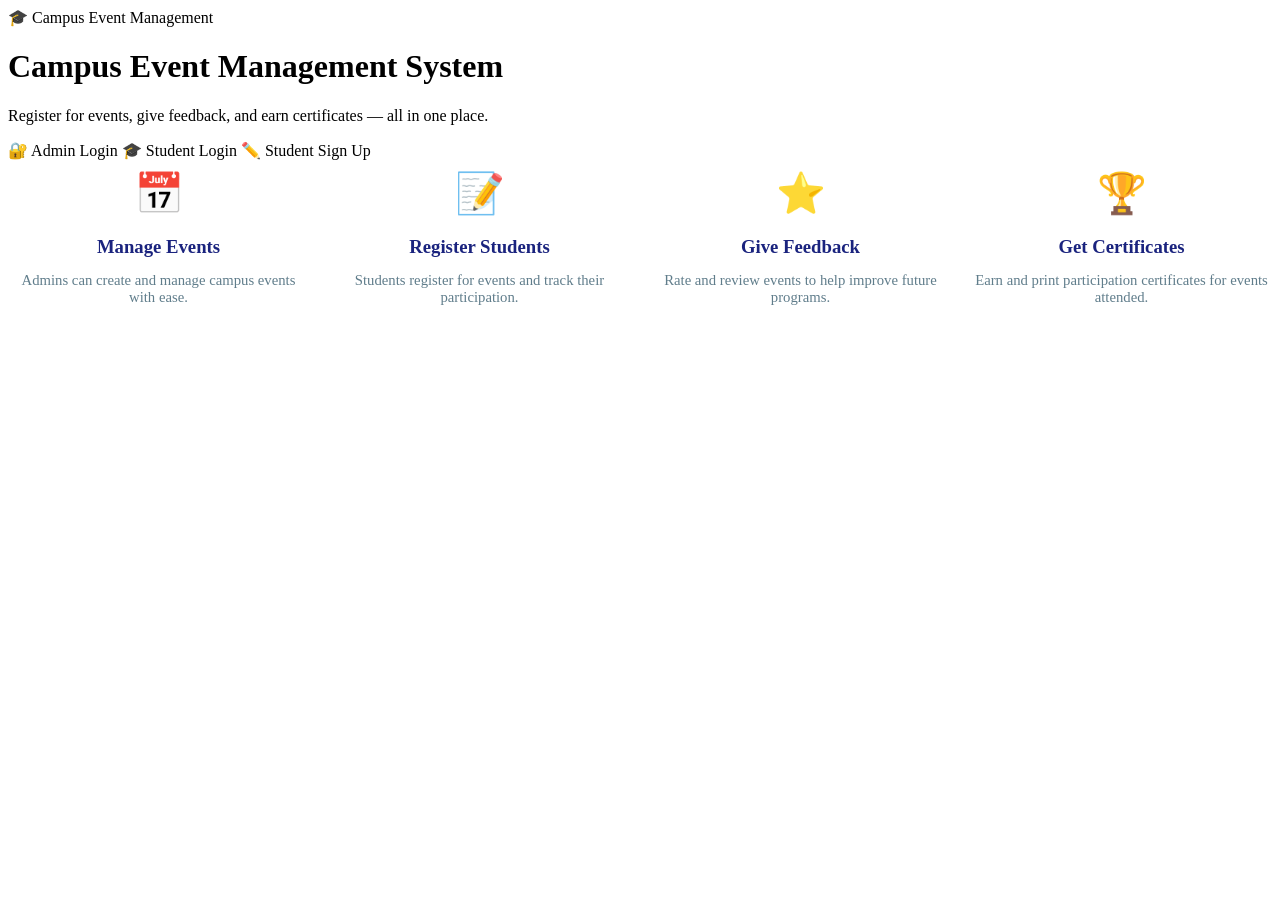
<file: src/main/resources/templates/index.html>
<!DOCTYPE html>
<html xmlns:th="http://www.thymeleaf.org" lang="en">
<head>
    <meta charset="UTF-8"/>
    <meta name="viewport" content="width=device-width, initial-scale=1.0"/>
    <title>Campus Event Management</title>
    <link rel="stylesheet" th:href="@{/css/style.css}"/>
</head>
<body>

<nav class="navbar">
    <span class="brand">🎓 Campus Event Management</span>
</nav>

<div class="hero">
    <h1>Campus Event Management System</h1>
    <p>Register for events, give feedback, and earn certificates — all in one place.</p>
    <div class="btn-group">
        <a th:href="@{/admin/login}" class="btn btn-white">🔐 Admin Login</a>
        <a th:href="@{/student/login}" class="btn btn-warning">🎓 Student Login</a>
        <a th:href="@{/student/signup}" class="btn btn-signup">✏️ Student Sign Up</a>
    </div>
</div>

<div class="container">
    <div style="display:grid; grid-template-columns: repeat(auto-fit, minmax(260px,1fr)); gap:20px; margin-top: 10px;">

        <div class="card" style="text-align:center;">
            <div style="font-size:2.5rem; margin-bottom:12px;">📅</div>
            <h3 style="color:#1a237e; margin-bottom:8px;">Manage Events</h3>
            <p style="color:#607d8b; font-size:0.92rem;">Admins can create and manage campus events with ease.</p>
        </div>

        <div class="card" style="text-align:center;">
            <div style="font-size:2.5rem; margin-bottom:12px;">📝</div>
            <h3 style="color:#1a237e; margin-bottom:8px;">Register Students</h3>
            <p style="color:#607d8b; font-size:0.92rem;">Students register for events and track their participation.</p>
        </div>

        <div class="card" style="text-align:center;">
            <div style="font-size:2.5rem; margin-bottom:12px;">⭐</div>
            <h3 style="color:#1a237e; margin-bottom:8px;">Give Feedback</h3>
            <p style="color:#607d8b; font-size:0.92rem;">Rate and review events to help improve future programs.</p>
        </div>

        <div class="card" style="text-align:center;">
            <div style="font-size:2.5rem; margin-bottom:12px;">🏆</div>
            <h3 style="color:#1a237e; margin-bottom:8px;">Get Certificates</h3>
            <p style="color:#607d8b; font-size:0.92rem;">Earn and print participation certificates for events attended.</p>
        </div>

    </div>
</div>

</body>
</html>
</file>
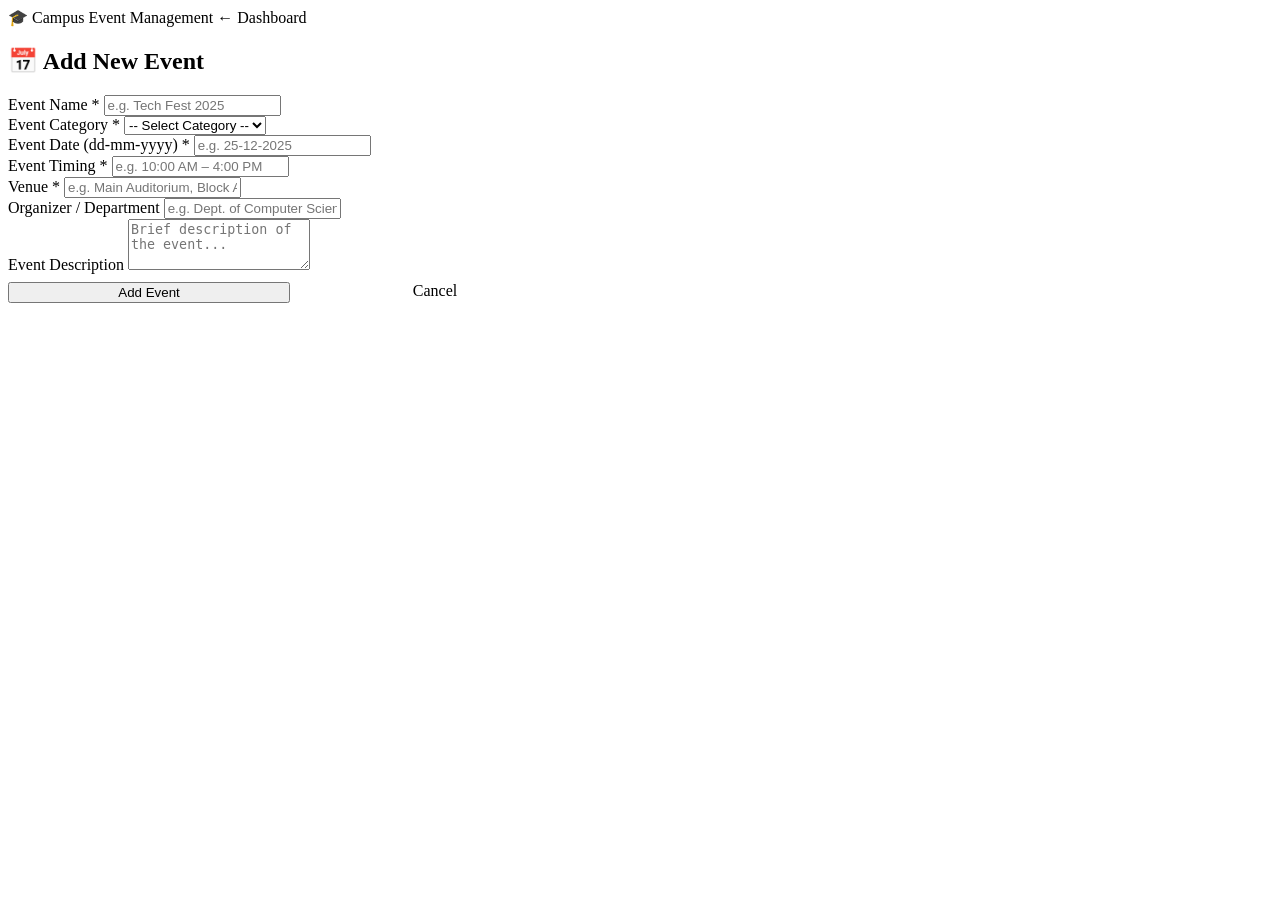
<file: src/main/resources/templates/add-event.html>
<!DOCTYPE html>
<html xmlns:th="http://www.thymeleaf.org" lang="en">
<head>
    <meta charset="UTF-8"/>
    <meta name="viewport" content="width=device-width, initial-scale=1.0"/>
    <title>Add Event</title>
    <link rel="stylesheet" th:href="@{/css/style.css}"/>
</head>
<body>

<nav class="navbar">
    <span class="brand">🎓 Campus Event Management</span>
    <a th:href="@{/admin/dashboard}">← Dashboard</a>
</nav>

<div class="container-sm" style="max-width:560px;">
    <div class="card">
        <h2>📅 Add New Event</h2>

        <div th:if="${error}" class="alert alert-danger" th:text="${error}"></div>

        <form method="post" th:action="@{/admin/events/add}" id="addEventForm">

            <div class="form-group">
                <label>Event Name *</label>
                <input type="text" name="eventName" class="form-control"
                       placeholder="e.g. Tech Fest 2025" required/>
            </div>

            <div class="form-group">
                <label>Event Category *</label>
                <select name="eventCategory" class="form-control" required>
                    <option value="" disabled selected>-- Select Category --</option>
                    <option value="Technical">🖥️ Technical</option>
                    <option value="Non-Technical">🎨 Non-Technical</option>
                </select>
            </div>

            <div class="form-row">
                <div class="form-group" style="flex:1;">
                    <label>Event Date (dd-mm-yyyy) *</label>
                    <input type="text" name="date" id="eventDate" class="form-control"
                           placeholder="e.g. 25-12-2025"
                           pattern="\d{2}-\d{2}-\d{4}" title="Format: dd-mm-yyyy"
                           required oninput="validateDate(this)"/>
                    <small id="dateMsg" class="field-hint"></small>
                </div>
                <div class="form-group" style="flex:1;">
                    <label>Event Timing *</label>
                    <input type="text" name="timing" class="form-control"
                           placeholder="e.g. 10:00 AM – 4:00 PM" required/>
                </div>
            </div>

            <div class="form-group">
                <label>Venue *</label>
                <input type="text" name="venue" class="form-control"
                       placeholder="e.g. Main Auditorium, Block A" required/>
            </div>

            <div class="form-group">
                <label>Organizer / Department</label>
                <input type="text" name="organizer" class="form-control"
                       placeholder="e.g. Dept. of Computer Science"/>
            </div>

            <div class="form-group">
                <label>Event Description</label>
                <textarea name="description" class="form-control" rows="3"
                          placeholder="Brief description of the event..." maxlength="500"
                          style="resize:vertical;"></textarea>
            </div>

            <div style="display:flex; gap:12px; margin-top:8px;">
                <button type="submit" class="btn btn-primary" style="flex:1;" id="submitBtn">Add Event</button>
                <a th:href="@{/admin/dashboard}" class="btn btn-secondary" style="flex:1; text-align:center;">Cancel</a>
            </div>
        </form>
    </div>
</div>

<script>
function validateDate(input) {
    const msg = document.getElementById('dateMsg');
    const btn = document.getElementById('submitBtn');
    const val = input.value;
    if (val.length < 10) { msg.textContent = ''; msg.className = 'field-hint'; return; }

    const parts = val.split('-');
    if (parts.length !== 3) return;
    const [dd, mm, yyyy] = parts.map(Number);
    const entered = new Date(yyyy, mm - 1, dd);
    const today = new Date();
    today.setHours(0, 0, 0, 0);

    if (isNaN(entered.getTime())) {
        msg.textContent = '⚠ Invalid date.';
        msg.className = 'field-hint hint-error';
        btn.disabled = true;
        return;
    }
    if (entered <= today) {
        msg.textContent = '⚠ Event date must be a future date (not today or past).';
        msg.className = 'field-hint hint-error';
        btn.disabled = true;
        input.style.borderColor = '#e53935';
    } else {
        msg.textContent = '✓ Valid future date.';
        msg.className = 'field-hint hint-ok';
        btn.disabled = false;
        input.style.borderColor = '#43a047';
    }
}
</script>

</body>
</html>
</file>
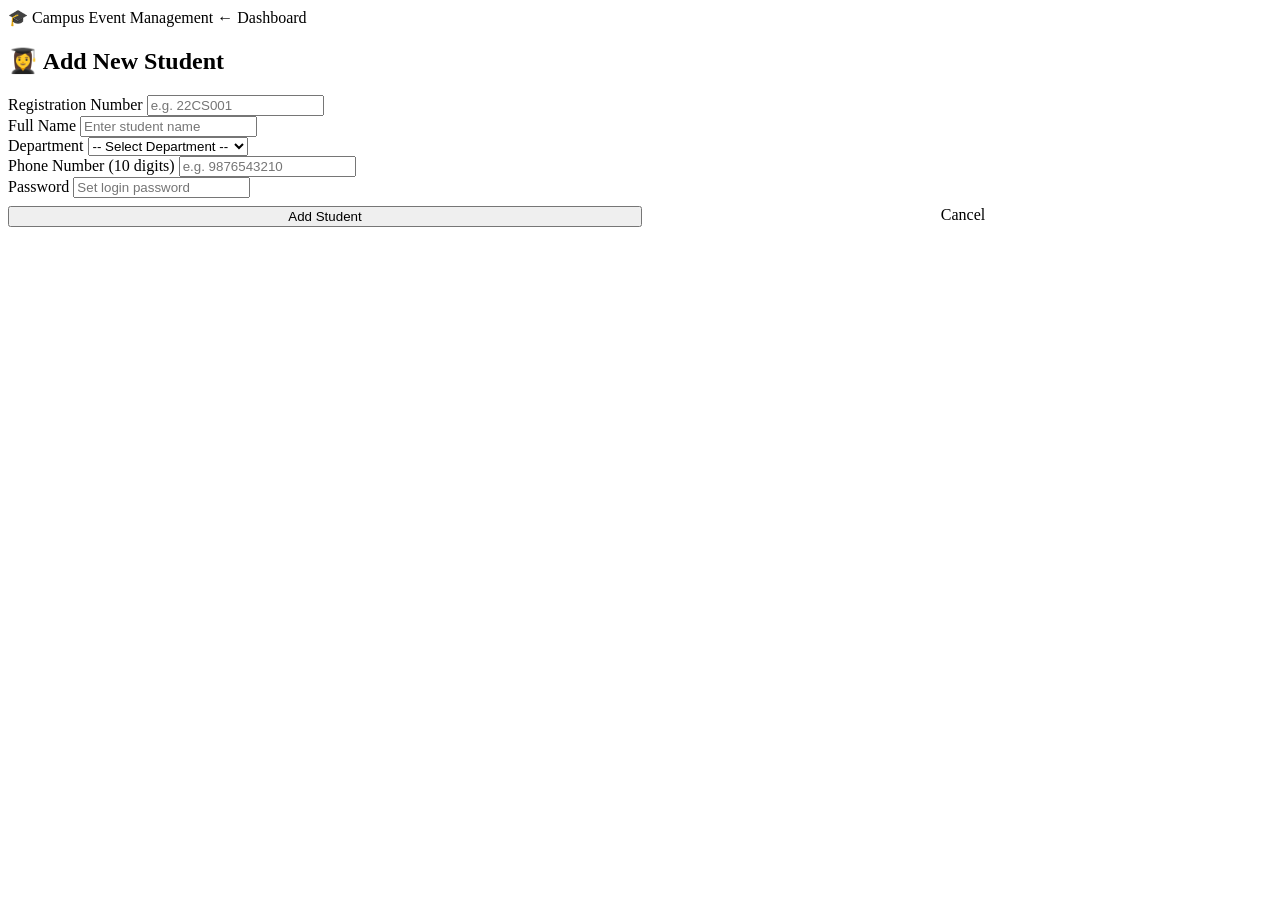
<file: src/main/resources/templates/add-student.html>
<!DOCTYPE html>
<html xmlns:th="http://www.thymeleaf.org" lang="en">
<head>
    <meta charset="UTF-8"/>
    <meta name="viewport" content="width=device-width, initial-scale=1.0"/>
    <title>Add Student</title>
    <link rel="stylesheet" th:href="@{/css/style.css}"/>
</head>
<body>

<nav class="navbar">
    <span class="brand">🎓 Campus Event Management</span>
    <a th:href="@{/admin/dashboard}">← Dashboard</a>
</nav>

<div class="container-sm">
    <div class="card">
        <h2>👩‍🎓 Add New Student</h2>

        <div th:if="${error}" class="alert alert-danger" th:text="${error}"></div>

        <form method="post" th:action="@{/admin/students/add}">
            <div class="form-group">
                <label>Registration Number</label>
                <input type="text" name="regNo" class="form-control" placeholder="e.g. 22CS001" required/>
            </div>
            <div class="form-group">
                <label>Full Name</label>
                <input type="text" name="name" class="form-control" placeholder="Enter student name" required/>
            </div>
            <div class="form-group">
                <label>Department</label>
                <select name="dept" class="form-control" required>
                    <option value="">-- Select Department --</option>
                    <option value="Computer Science">Computer Science</option>
                    <option value="Electronics">Electronics</option>
                    <option value="Mechanical">Mechanical</option>
                    <option value="Civil">Civil</option>
                    <option value="Information Technology">Information Technology</option>
                    <option value="Electrical">Electrical</option>
                </select>
            </div>
            <div class="form-group">
                <label>Phone Number (10 digits)</label>
                <input type="text" name="phone" class="form-control" placeholder="e.g. 9876543210"
                       pattern="\d{10}" title="Must be exactly 10 digits" required/>
            </div>
            <div class="form-group">
                <label>Password</label>
                <input type="password" name="password" class="form-control" placeholder="Set login password" required/>
            </div>
            <div style="display:flex; gap:12px; margin-top:8px;">
                <button type="submit" class="btn btn-success" style="flex:1;">Add Student</button>
                <a th:href="@{/admin/dashboard}" class="btn btn-secondary" style="flex:1; text-align:center;">Cancel</a>
            </div>
        </form>
    </div>
</div>

</body>
</html>
</file>
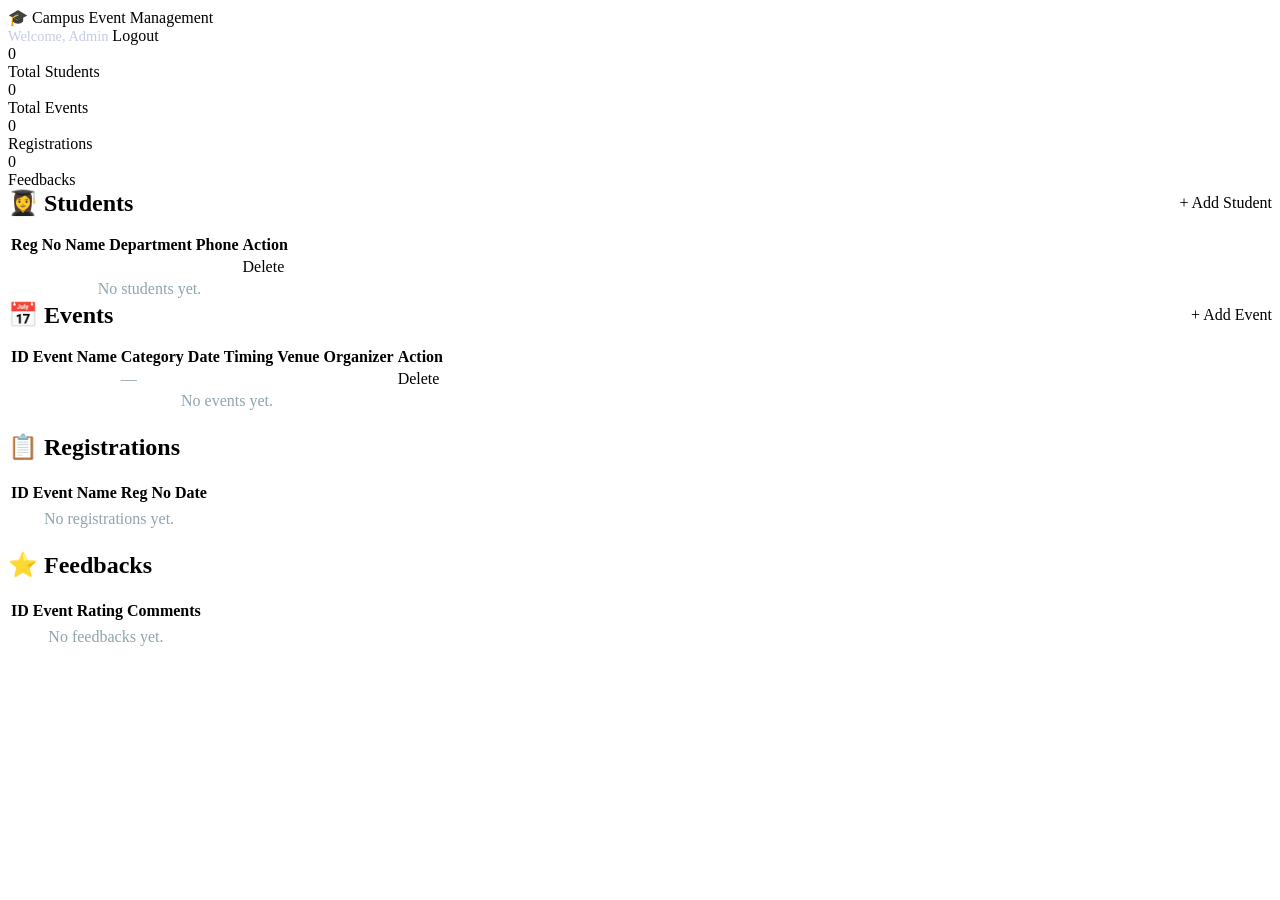
<file: src/main/resources/templates/admin-dashboard.html>
<!DOCTYPE html>
<html xmlns:th="http://www.thymeleaf.org" lang="en">
<head>
    <meta charset="UTF-8"/>
    <meta name="viewport" content="width=device-width, initial-scale=1.0"/>
    <title>Admin Dashboard</title>
    <link rel="stylesheet" th:href="@{/css/style.css}"/>
</head>
<body>

<nav class="navbar">
    <span class="brand">🎓 Campus Event Management</span>
    <div>
        <span style="color:#c5cae9; font-size:0.9rem;">Welcome, Admin</span>
        <a th:href="@{/admin/logout}">Logout</a>
    </div>
</nav>

<div class="container">

    <div th:if="${success}" class="alert alert-success" th:text="${success}"></div>
    <div th:if="${error}"   class="alert alert-danger"  th:text="${error}"></div>

    <!-- Stats -->
    <div class="stats-grid">
        <div class="stat-card">
            <div class="stat-num" th:text="${#lists.size(students)}">0</div>
            <div class="stat-label">Total Students</div>
        </div>
        <div class="stat-card" style="border-top-color:#2e7d32;">
            <div class="stat-num" th:text="${#lists.size(events)}">0</div>
            <div class="stat-label">Total Events</div>
        </div>
        <div class="stat-card" style="border-top-color:#e65100;">
            <div class="stat-num" th:text="${#lists.size(registrations)}">0</div>
            <div class="stat-label">Registrations</div>
        </div>
        <div class="stat-card" style="border-top-color:#6a1b9a;">
            <div class="stat-num" th:text="${#lists.size(feedbacks)}">0</div>
            <div class="stat-label">Feedbacks</div>
        </div>
    </div>

    <!-- Students Section -->
    <div class="card">
        <div style="display:flex; justify-content:space-between; align-items:center; margin-bottom:16px;">
            <h2 style="border:none; margin:0; padding:0;">👩‍🎓 Students</h2>
            <a th:href="@{/admin/students/add}" class="btn btn-success btn-sm">+ Add Student</a>
        </div>
        <div class="table-wrap">
            <table>
                <thead>
                    <tr>
                        <th>Reg No</th><th>Name</th><th>Department</th><th>Phone</th><th>Action</th>
                    </tr>
                </thead>
                <tbody>
                    <tr th:each="s : ${students}">
                        <td><span class="badge badge-blue" th:text="${s.regNo}"></span></td>
                        <td th:text="${s.name}"></td>
                        <td th:text="${s.dept}"></td>
                        <td th:text="${s.phone}"></td>
                        <td>
                            <a th:href="@{/admin/students/delete/{r}(r=${s.regNo})}"
                               class="btn btn-danger btn-sm"
                               onclick="return confirm('Delete this student?')">Delete</a>
                        </td>
                    </tr>
                    <tr th:if="${#lists.isEmpty(students)}">
                        <td colspan="5" style="text-align:center; color:#90a4ae;">No students yet.</td>
                    </tr>
                </tbody>
            </table>
        </div>
    </div>

    <!-- Events Section -->
    <div class="card">
        <div style="display:flex; justify-content:space-between; align-items:center; margin-bottom:16px;">
            <h2 style="border:none; margin:0; padding:0;">📅 Events</h2>
            <a th:href="@{/admin/events/add}" class="btn btn-primary btn-sm">+ Add Event</a>
        </div>
        <div class="table-wrap">
            <table>
                <thead>
                    <tr><th>ID</th><th>Event Name</th><th>Category</th><th>Date</th><th>Timing</th><th>Venue</th><th>Organizer</th><th>Action</th></tr>
                </thead>
                <tbody>
                    <tr th:each="e : ${events}">
                        <td th:text="${e.id}"></td>
                        <td th:text="${e.eventName}"></td>
                        <td>
                            <span th:if="${e.eventCategory != null and !#strings.isEmpty(e.eventCategory)}"
                                  th:classappend="${e.eventCategory == 'Technical'} ? 'badge-tech' : 'badge-nontech'"
                                  class="badge" th:text="${e.eventCategory}"></span>
                            <span th:if="${e.eventCategory == null or #strings.isEmpty(e.eventCategory)}" style="color:#90a4ae;">—</span>
                        </td>
                        <td><span class="badge badge-orange" th:text="${e.date}"></span></td>
                        <td th:text="${e.timing != null ? e.timing : '—'}"></td>
                        <td th:text="${e.venue != null ? e.venue : '—'}"></td>
                        <td th:text="${e.organizer != null ? e.organizer : '—'}"></td>
                        <td>
                            <a th:href="@{/admin/events/delete/{id}(id=${e.id})}"
                               class="btn btn-danger btn-sm"
                               onclick="return confirm('Delete this event?')">Delete</a>
                        </td>
                    </tr>
                    <tr th:if="${#lists.isEmpty(events)}">
                        <td colspan="8" style="text-align:center; color:#90a4ae;">No events yet.</td>
                    </tr>
                </tbody>
            </table>
        </div>
    </div>

    <!-- Registrations Section -->
    <div class="card">
        <h2>📋 Registrations</h2>
        <div class="table-wrap">
            <table>
                <thead>
                    <tr><th>ID</th><th>Event Name</th><th>Reg No</th><th>Date</th></tr>
                </thead>
                <tbody>
                    <tr th:each="r : ${registrations}">
                        <td th:text="${r.id}"></td>
                        <td th:text="${r.eventName}"></td>
                        <td><span class="badge badge-blue" th:text="${r.regNo}"></span></td>
                        <td th:text="${r.date}"></td>
                    </tr>
                    <tr th:if="${#lists.isEmpty(registrations)}">
                        <td colspan="4" style="text-align:center; color:#90a4ae;">No registrations yet.</td>
                    </tr>
                </tbody>
            </table>
        </div>
    </div>

    <!-- Feedbacks Section -->
    <div class="card">
        <h2>⭐ Feedbacks</h2>
        <div class="table-wrap">
            <table>
                <thead>
                    <tr><th>ID</th><th>Event</th><th>Rating</th><th>Comments</th></tr>
                </thead>
                <tbody>
                    <tr th:each="f : ${feedbacks}">
                        <td th:text="${f.id}"></td>
                        <td th:text="${f.eventName}"></td>
                        <td>
                            <span class="stars">
                                <span th:text="${'★'.repeat(f.rating) + '☆'.repeat(5 - f.rating)}"></span>
                            </span>
                            <span style="font-size:0.8rem; color:#607d8b;" th:text="' (' + f.rating + '/5)'"></span>
                        </td>
                        <td th:text="${f.comments}"></td>
                    </tr>
                    <tr th:if="${#lists.isEmpty(feedbacks)}">
                        <td colspan="4" style="text-align:center; color:#90a4ae;">No feedbacks yet.</td>
                    </tr>
                </tbody>
            </table>
        </div>
    </div>

</div>
</body>
</html>
</file>
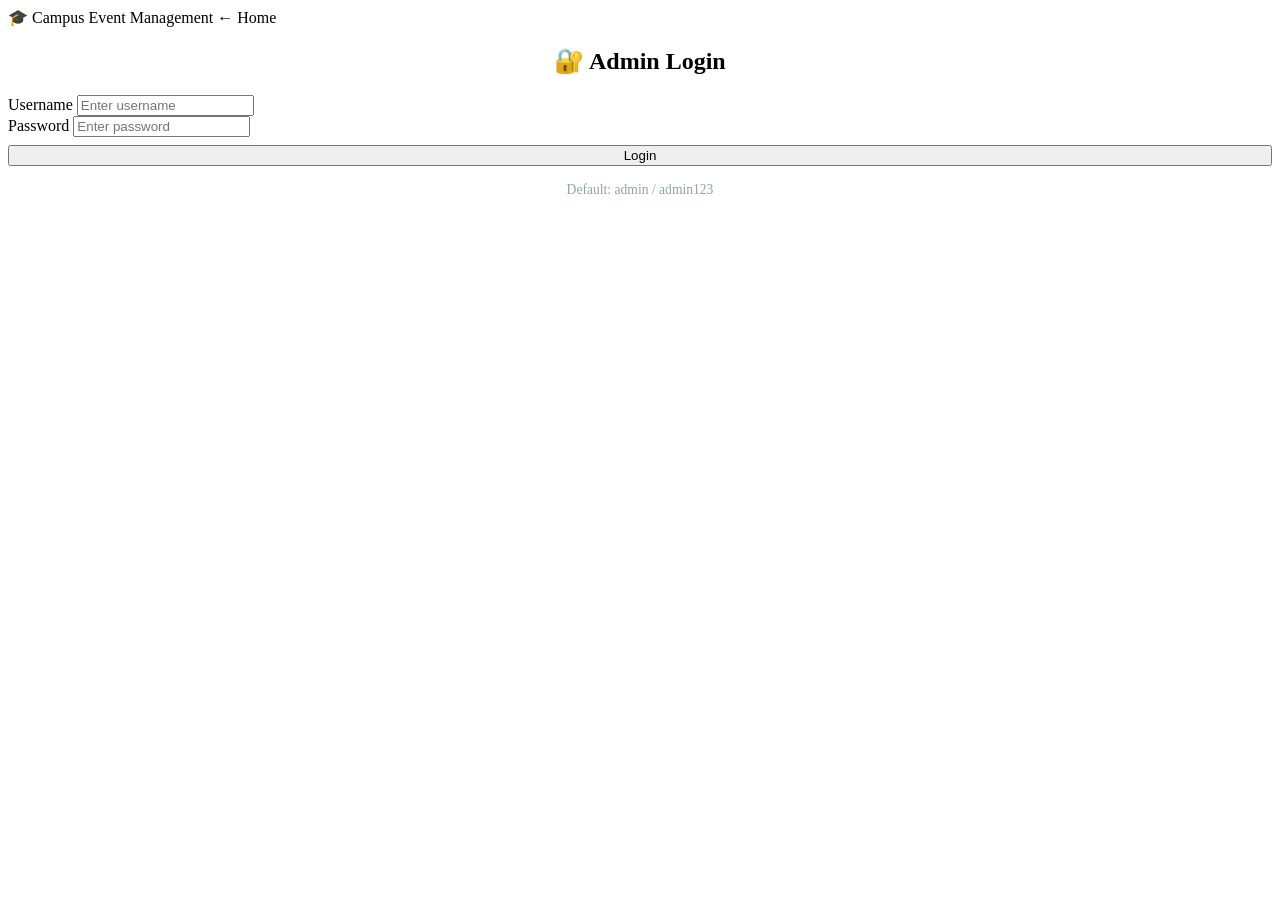
<file: src/main/resources/templates/admin-login.html>
<!DOCTYPE html>
<html xmlns:th="http://www.thymeleaf.org" lang="en">
<head>
    <meta charset="UTF-8"/>
    <meta name="viewport" content="width=device-width, initial-scale=1.0"/>
    <title>Admin Login</title>
    <link rel="stylesheet" th:href="@{/css/style.css}"/>
</head>
<body>

<nav class="navbar">
    <span class="brand">🎓 Campus Event Management</span>
    <a th:href="@{/}">← Home</a>
</nav>

<div class="container-sm">
    <div class="card">
        <h2 style="text-align:center;">🔐 Admin Login</h2>

        <div th:if="${error}" class="alert alert-danger" th:text="${error}"></div>

        <form method="post" th:action="@{/admin/login}">
            <div class="form-group">
                <label>Username</label>
                <input type="text" name="username" class="form-control" placeholder="Enter username" required/>
            </div>
            <div class="form-group">
                <label>Password</label>
                <input type="password" name="password" class="form-control" placeholder="Enter password" required/>
            </div>
            <button type="submit" class="btn btn-primary" style="width:100%; margin-top:8px;">Login</button>
        </form>

        <p style="text-align:center; margin-top:16px; font-size:0.85rem; color:#90a4ae;">
            Default: admin / admin123
        </p>
    </div>
</div>

</body>
</html>
</file>
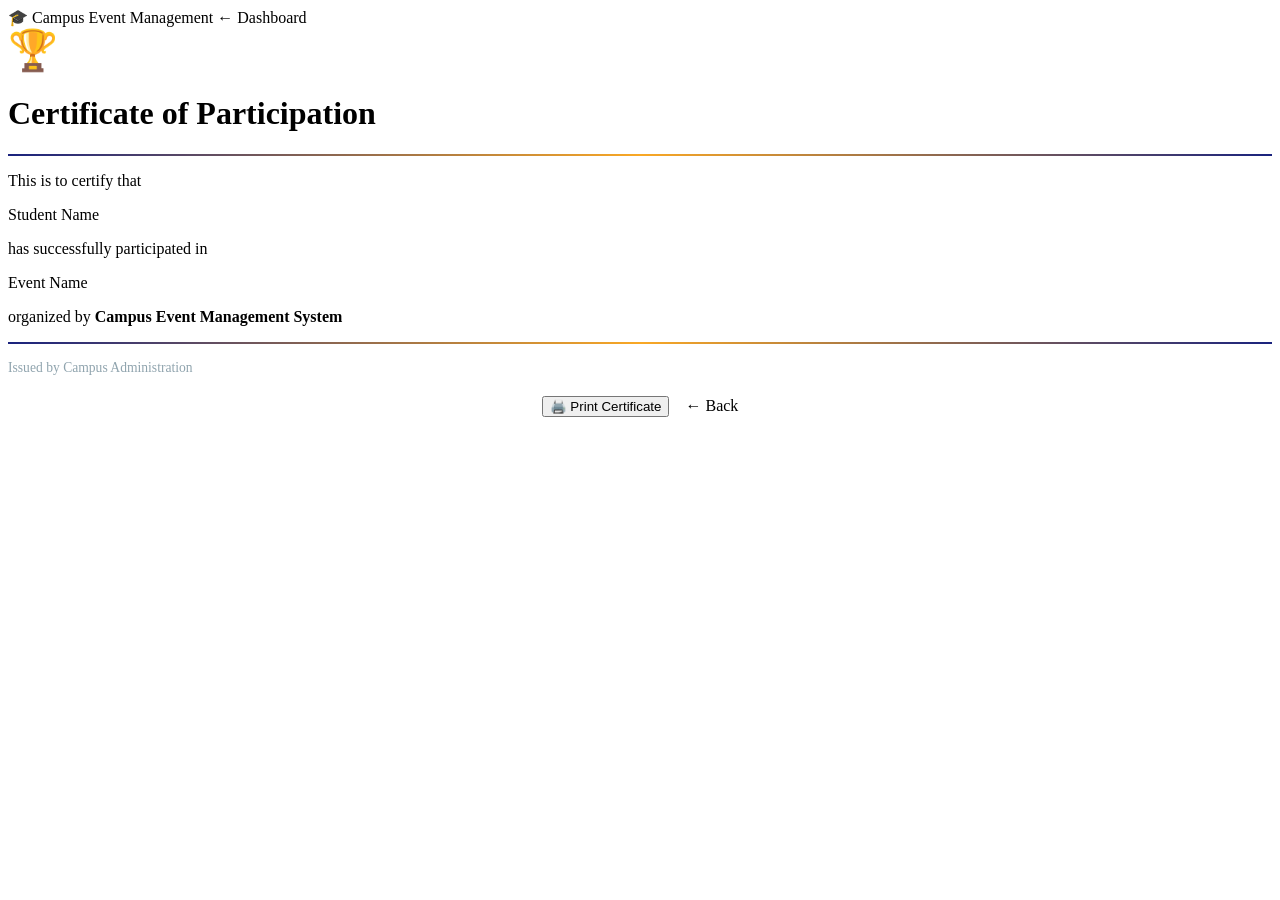
<file: src/main/resources/templates/certificate.html>
<!DOCTYPE html>
<html xmlns:th="http://www.thymeleaf.org" lang="en">
<head>
    <meta charset="UTF-8"/>
    <meta name="viewport" content="width=device-width, initial-scale=1.0"/>
    <title>Certificate</title>
    <link rel="stylesheet" th:href="@{/css/style.css}"/>
    <style>
        @media print {
            .navbar, .no-print { display: none !important; }
            body { background: white; }
        }
    </style>
</head>
<body>

<nav class="navbar no-print">
    <span class="brand">🎓 Campus Event Management</span>
    <a th:href="@{/student/dashboard}">← Dashboard</a>
</nav>

<div class="container">
    <div class="certificate">
        <div style="font-size:2.5rem; margin-bottom:10px;">🏆</div>
        <h1>Certificate of Participation</h1>
        <div style="height:2px; background: linear-gradient(90deg, #1a237e, #f9a825, #1a237e); margin: 16px 0;"></div>

        <div class="cert-body">
            <p>This is to certify that</p>
            <p class="student-name" th:text="${studentName}">Student Name</p>
            <p>has successfully participated in</p>
            <p class="event-name" th:text="${eventName}">Event Name</p>
            <p>organized by <strong>Campus Event Management System</strong></p>
        </div>

        <div style="height:2px; background: linear-gradient(90deg, #1a237e, #f9a825, #1a237e); margin: 16px 0;"></div>
        <p style="font-size:0.85rem; color:#90a4ae; margin-top:10px;">Issued by Campus Administration</p>
    </div>

    <div class="no-print" style="text-align:center; margin-top:20px;">
        <button onclick="window.print()" class="btn btn-primary">🖨️ Print Certificate</button>
        <a th:href="@{/student/dashboard}" class="btn btn-secondary" style="margin-left:12px;">← Back</a>
    </div>
</div>

</body>
</html>
</file>
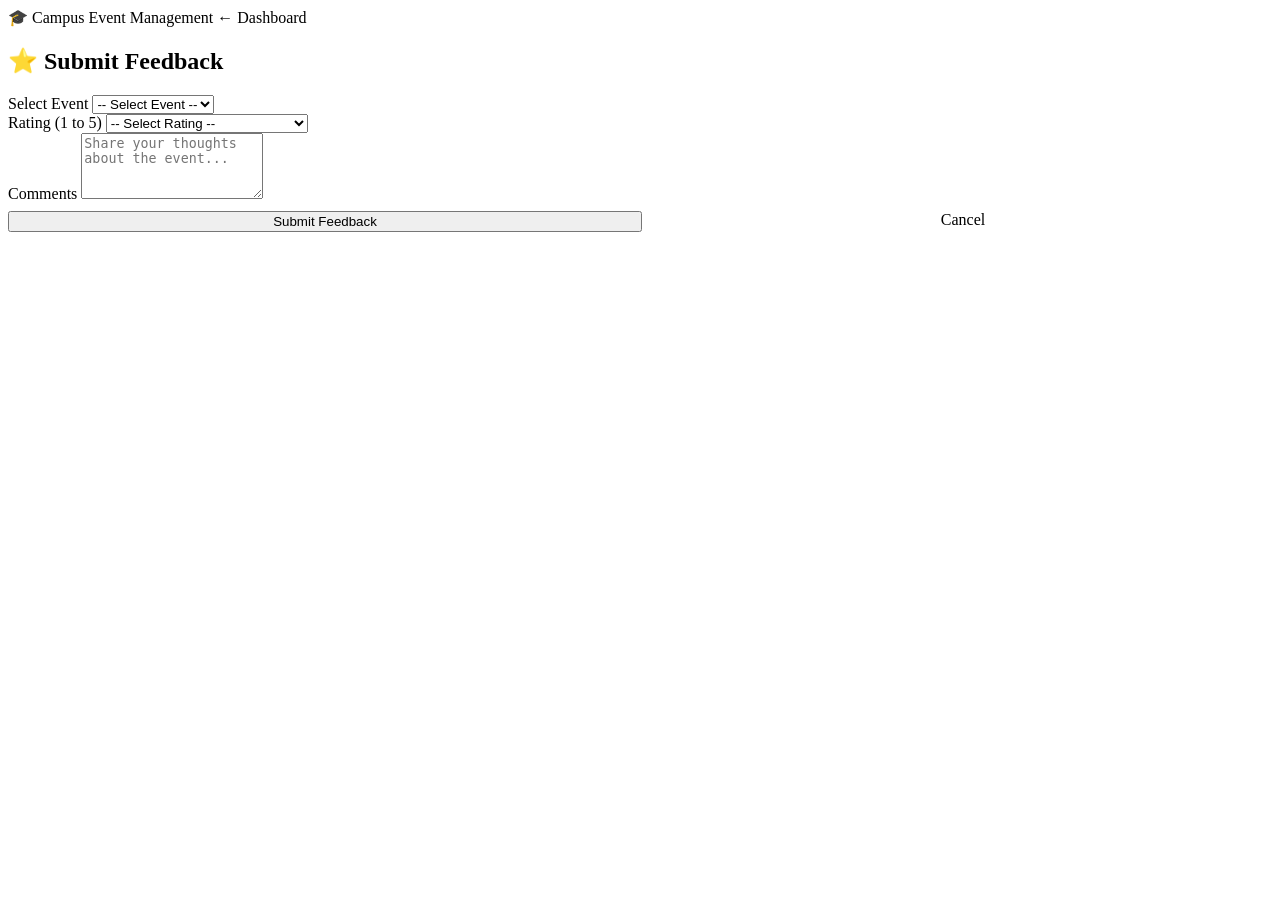
<file: src/main/resources/templates/feedback.html>
<!DOCTYPE html>
<html xmlns:th="http://www.thymeleaf.org" lang="en">
<head>
    <meta charset="UTF-8"/>
    <meta name="viewport" content="width=device-width, initial-scale=1.0"/>
    <title>Submit Feedback</title>
    <link rel="stylesheet" th:href="@{/css/style.css}"/>
</head>
<body>

<nav class="navbar">
    <span class="brand">🎓 Campus Event Management</span>
    <a th:href="@{/student/dashboard}">← Dashboard</a>
</nav>

<div class="container-sm">
    <div class="card">
        <h2>⭐ Submit Feedback</h2>

        <div th:if="${error}" class="alert alert-danger" th:text="${error}"></div>

        <form method="post" th:action="@{/student/feedback}">
            <div class="form-group">
                <label>Select Event</label>
                <select name="eventName" class="form-control" required>
                    <option value="">-- Select Event --</option>
                    <option th:each="e : ${events}" th:value="${e.eventName}" th:text="${e.eventName}"></option>
                </select>
            </div>
            <div class="form-group">
                <label>Rating (1 to 5)</label>
                <select name="rating" class="form-control" required>
                    <option value="">-- Select Rating --</option>
                    <option value="5">⭐⭐⭐⭐⭐ — Excellent (5)</option>
                    <option value="4">⭐⭐⭐⭐ — Good (4)</option>
                    <option value="3">⭐⭐⭐ — Average (3)</option>
                    <option value="2">⭐⭐ — Poor (2)</option>
                    <option value="1">⭐ — Very Poor (1)</option>
                </select>
            </div>
            <div class="form-group">
                <label>Comments</label>
                <textarea name="comments" class="form-control" rows="4"
                          placeholder="Share your thoughts about the event..."></textarea>
            </div>
            <div style="display:flex; gap:12px; margin-top:8px;">
                <button type="submit" class="btn btn-primary" style="flex:1;">Submit Feedback</button>
                <a th:href="@{/student/dashboard}" class="btn btn-secondary" style="flex:1; text-align:center;">Cancel</a>
            </div>
        </form>
    </div>
</div>

</body>
</html>
</file>
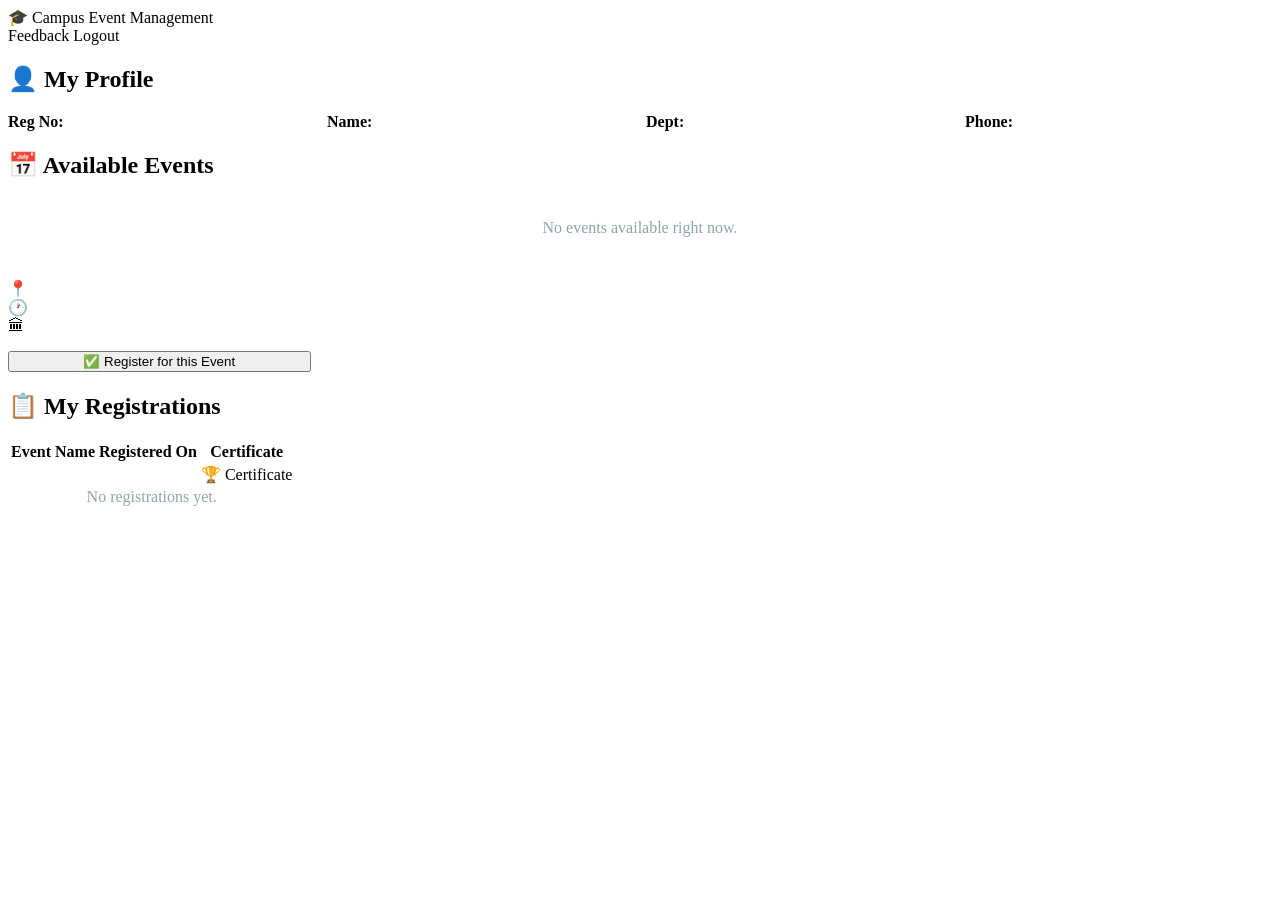
<file: src/main/resources/templates/student-dashboard.html>
<!DOCTYPE html>
<html xmlns:th="http://www.thymeleaf.org" lang="en">
<head>
    <meta charset="UTF-8"/>
    <meta name="viewport" content="width=device-width, initial-scale=1.0"/>
    <title>Student Dashboard</title>
    <link rel="stylesheet" th:href="@{/css/style.css}"/>
</head>
<body>

<nav class="navbar">
    <span class="brand">🎓 Campus Event Management</span>
    <div>
        <span style="color:#c5cae9; font-size:0.9rem;" th:text="'Welcome, ' + ${student.name}"></span>
        <a th:href="@{/student/feedback}">Feedback</a>
        <a th:href="@{/student/logout}">Logout</a>
    </div>
</nav>

<div class="container">

    <div th:if="${success}" class="alert alert-success" th:text="${success}"></div>
    <div th:if="${error}"   class="alert alert-danger"  th:text="${error}"></div>

    <!-- Student Info -->
    <div class="card">
        <h2>👤 My Profile</h2>
        <div style="display:grid; grid-template-columns: repeat(auto-fit, minmax(200px,1fr)); gap:12px;">
            <div><strong>Reg No:</strong> <span class="badge badge-blue" th:text="${student.regNo}"></span></div>
            <div><strong>Name:</strong>   <span th:text="${student.name}"></span></div>
            <div><strong>Dept:</strong>   <span th:text="${student.dept}"></span></div>
            <div><strong>Phone:</strong>  <span th:text="${student.phone}"></span></div>
        </div>
    </div>

    <!-- Available Events -->
    <div class="card">
        <h2>📅 Available Events</h2>
        <div th:if="${#lists.isEmpty(events)}" style="color:#90a4ae; text-align:center; padding:20px;">
            No events available right now.
        </div>
        <div style="display:grid; grid-template-columns: repeat(auto-fill, minmax(300px,1fr)); gap:18px;"
             th:unless="${#lists.isEmpty(events)}">
            <div th:each="e : ${events}" class="event-card">
                <div class="event-card-header">
                    <h3 th:text="${e.eventName}"></h3>
                    <div style="display:flex; flex-direction:column; align-items:flex-end; gap:4px;">
                        <span class="badge badge-orange" th:text="${e.date}"></span>
                        <span th:if="${e.eventCategory != null and !#strings.isEmpty(e.eventCategory)}"
                              th:classappend="${e.eventCategory == 'Technical'} ? 'badge-tech' : 'badge-nontech'"
                              class="badge" th:text="${e.eventCategory}"></span>
                    </div>
                </div>
                <div class="event-card-body">
                    <div class="event-meta" th:if="${e.venue != null and !#strings.isEmpty(e.venue)}">
                        <span class="meta-icon">📍</span>
                        <span th:text="${e.venue}"></span>
                    </div>
                    <div class="event-meta" th:if="${e.timing != null and !#strings.isEmpty(e.timing)}">
                        <span class="meta-icon">🕐</span>
                        <span th:text="${e.timing}"></span>
                    </div>
                    <div class="event-meta" th:if="${e.organizer != null and !#strings.isEmpty(e.organizer)}">
                        <span class="meta-icon">🏛</span>
                        <span th:text="${e.organizer}"></span>
                    </div>
                    <p class="event-desc" th:if="${e.description != null and !#strings.isEmpty(e.description)}"
                       th:text="${e.description}"></p>
                </div>
                <div class="event-card-footer">
                    <form method="post" th:action="@{/student/register-event}">
                        <input type="hidden" name="eventName" th:value="${e.eventName}"/>
                        <button type="submit" class="btn btn-primary" style="width:100%;">
                            ✅ Register for this Event
                        </button>
                    </form>
                </div>
            </div>
        </div>
    </div>

    <!-- My Registrations -->
    <div class="card">
        <h2>📋 My Registrations</h2>
        <div class="table-wrap">
            <table>
                <thead>
                    <tr><th>Event Name</th><th>Registered On</th><th>Certificate</th></tr>
                </thead>
                <tbody>
                    <tr th:each="r : ${myRegistrations}">
                        <td th:text="${r.eventName}"></td>
                        <td><span class="badge badge-orange" th:text="${r.date}"></span></td>
                        <td>
                            <a th:href="@{/student/certificate/{ev}(ev=${r.eventName})}"
                               class="btn btn-warning btn-sm">🏆 Certificate</a>
                        </td>
                    </tr>
                    <tr th:if="${#lists.isEmpty(myRegistrations)}">
                        <td colspan="3" style="text-align:center; color:#90a4ae;">No registrations yet.</td>
                    </tr>
                </tbody>
            </table>
        </div>
    </div>

</div>
</body>
</html>
</file>
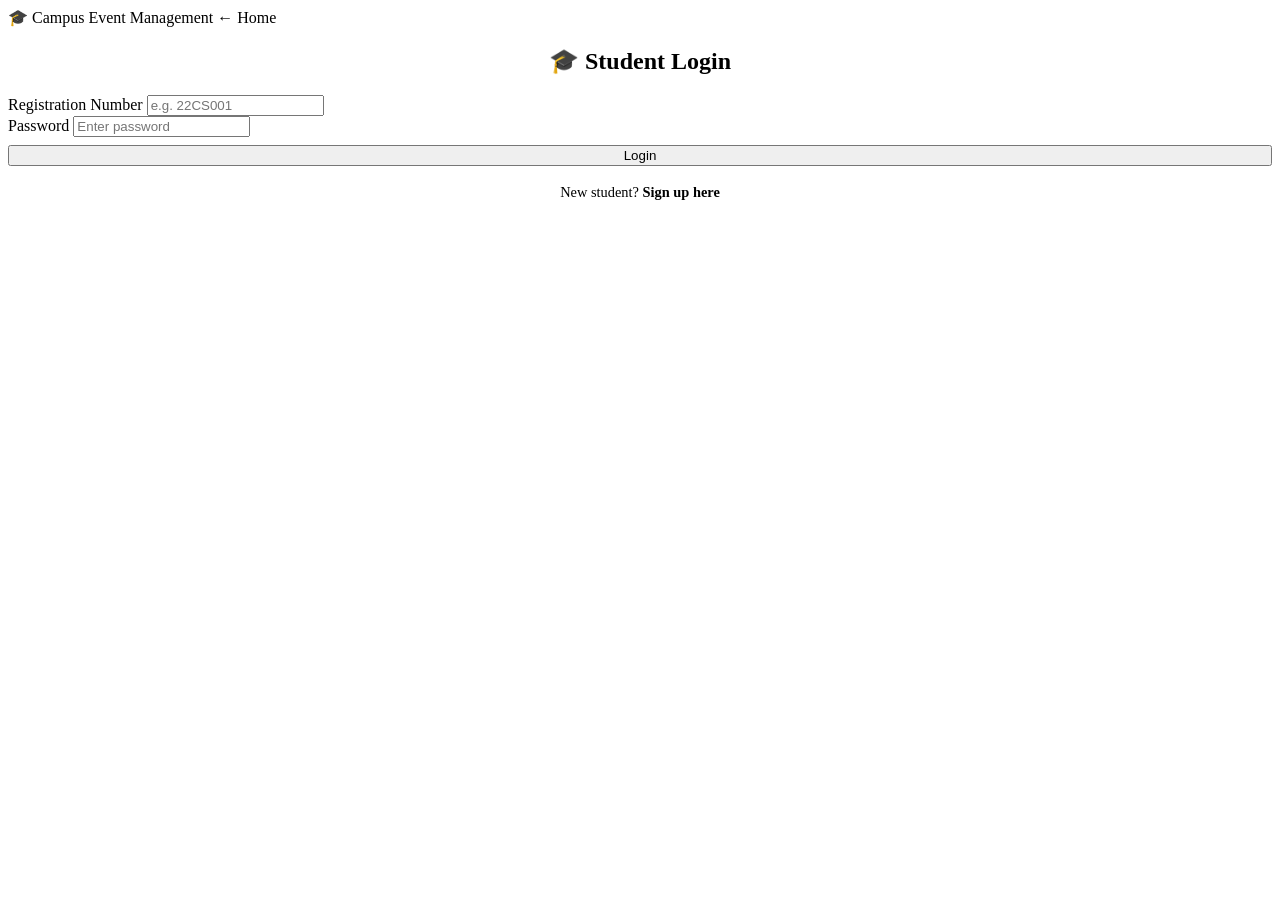
<file: src/main/resources/templates/student-login.html>
<!DOCTYPE html>
<html xmlns:th="http://www.thymeleaf.org" lang="en">
<head>
    <meta charset="UTF-8"/>
    <meta name="viewport" content="width=device-width, initial-scale=1.0"/>
    <title>Student Login</title>
    <link rel="stylesheet" th:href="@{/css/style.css}"/>
</head>
<body>

<nav class="navbar">
    <span class="brand">🎓 Campus Event Management</span>
    <a th:href="@{/}">← Home</a>
</nav>

<div class="container-sm">
    <div class="card">
        <h2 style="text-align:center;">🎓 Student Login</h2>

        <div th:if="${error}" class="alert alert-danger" th:text="${error}"></div>

        <form method="post" th:action="@{/student/login}">
            <div class="form-group">
                <label>Registration Number</label>
                <input type="text" name="regNo" class="form-control" placeholder="e.g. 22CS001" required/>
            </div>
            <div class="form-group">
                <label>Password</label>
                <input type="password" name="password" class="form-control" placeholder="Enter password" required/>
            </div>
            <button type="submit" class="btn btn-warning" style="width:100%; margin-top:8px;">Login</button>
        </form>

        <p style="text-align:center; margin-top:18px; font-size:0.9rem; color:var(--muted);">
            New student?
            <a th:href="@{/student/signup}" style="color:var(--primary); font-weight:700;">Sign up here</a>
        </p>
    </div>
</div>

</body>
</html>
</file>
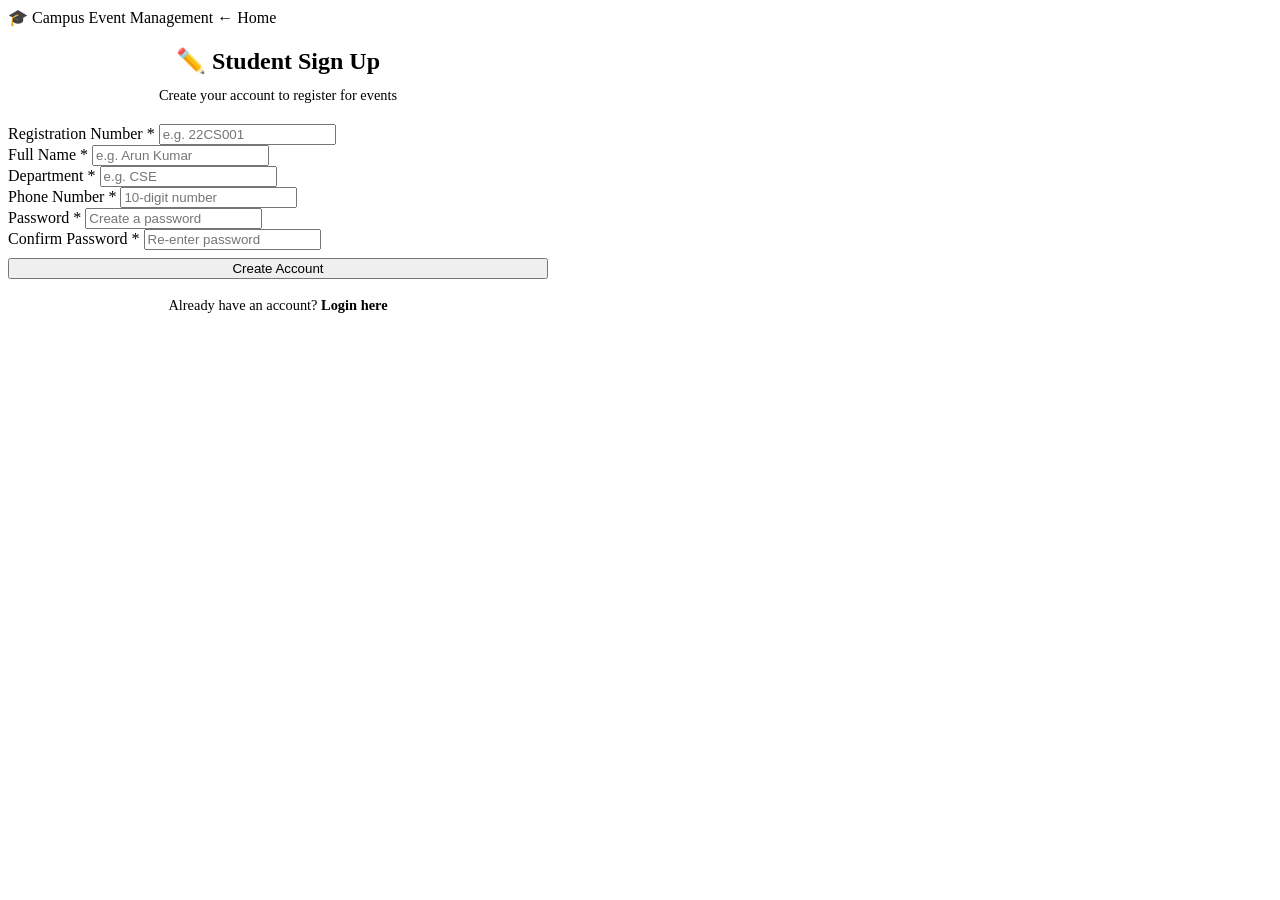
<file: src/main/resources/templates/student-signup.html>
<!DOCTYPE html>
<html xmlns:th="http://www.thymeleaf.org" lang="en">
<head>
    <meta charset="UTF-8"/>
    <meta name="viewport" content="width=device-width, initial-scale=1.0"/>
    <title>Student Sign Up</title>
    <link rel="stylesheet" th:href="@{/css/style.css}"/>
</head>
<body>

<nav class="navbar">
    <span class="brand">🎓 Campus Event Management</span>
    <a th:href="@{/}">← Home</a>
</nav>

<div class="container-sm" style="max-width:540px;">
    <div class="card">
        <h2 style="text-align:center;">✏️ Student Sign Up</h2>
        <p style="text-align:center; color:var(--muted); font-size:0.9rem; margin-top:-8px; margin-bottom:20px;">Create your account to register for events</p>

        <div th:if="${error}"   class="alert alert-danger"  th:text="${error}"></div>
        <div th:if="${success}" class="alert alert-success" th:text="${success}"></div>

        <form method="post" th:action="@{/student/signup}">
            <div class="form-group">
                <label>Registration Number *</label>
                <input type="text" name="regNo" class="form-control" placeholder="e.g. 22CS001" required/>
            </div>
            <div class="form-group">
                <label>Full Name *</label>
                <input type="text" name="name" class="form-control" placeholder="e.g. Arun Kumar" required/>
            </div>
            <div class="form-row">
                <div class="form-group" style="flex:1;">
                    <label>Department *</label>
                    <input type="text" name="dept" class="form-control" placeholder="e.g. CSE" required/>
                </div>
                <div class="form-group" style="flex:1;">
                    <label>Phone Number *</label>
                    <input type="text" name="phone" class="form-control" placeholder="10-digit number" pattern="\d{10}" title="Must be 10 digits" required/>
                </div>
            </div>
            <div class="form-group">
                <label>Password *</label>
                <input type="password" name="password" id="password" class="form-control" placeholder="Create a password" required/>
            </div>
            <div class="form-group">
                <label>Confirm Password *</label>
                <input type="password" id="confirmPassword" class="form-control" placeholder="Re-enter password" required/>
                <small id="pwMsg" class="field-hint"></small>
            </div>
            <button type="submit" class="btn btn-primary" style="width:100%; margin-top:8px;" id="signupBtn">Create Account</button>
        </form>

        <p style="text-align:center; margin-top:18px; font-size:0.9rem; color:var(--muted);">
            Already have an account?
            <a th:href="@{/student/login}" style="color:var(--primary); font-weight:700;">Login here</a>
        </p>
    </div>
</div>

<script>
const pw = document.getElementById('password');
const cpw = document.getElementById('confirmPassword');
const msg = document.getElementById('pwMsg');
const btn = document.getElementById('signupBtn');

function checkPasswords() {
    if (cpw.value.length === 0) { msg.textContent = ''; return; }
    if (pw.value === cpw.value) {
        msg.textContent = '✓ Passwords match.';
        msg.className = 'field-hint hint-ok';
        btn.disabled = false;
    } else {
        msg.textContent = '⚠ Passwords do not match.';
        msg.className = 'field-hint hint-error';
        btn.disabled = true;
    }
}
pw.addEventListener('input', checkPasswords);
cpw.addEventListener('input', checkPasswords);
</script>

</body>
</html>
</file>
